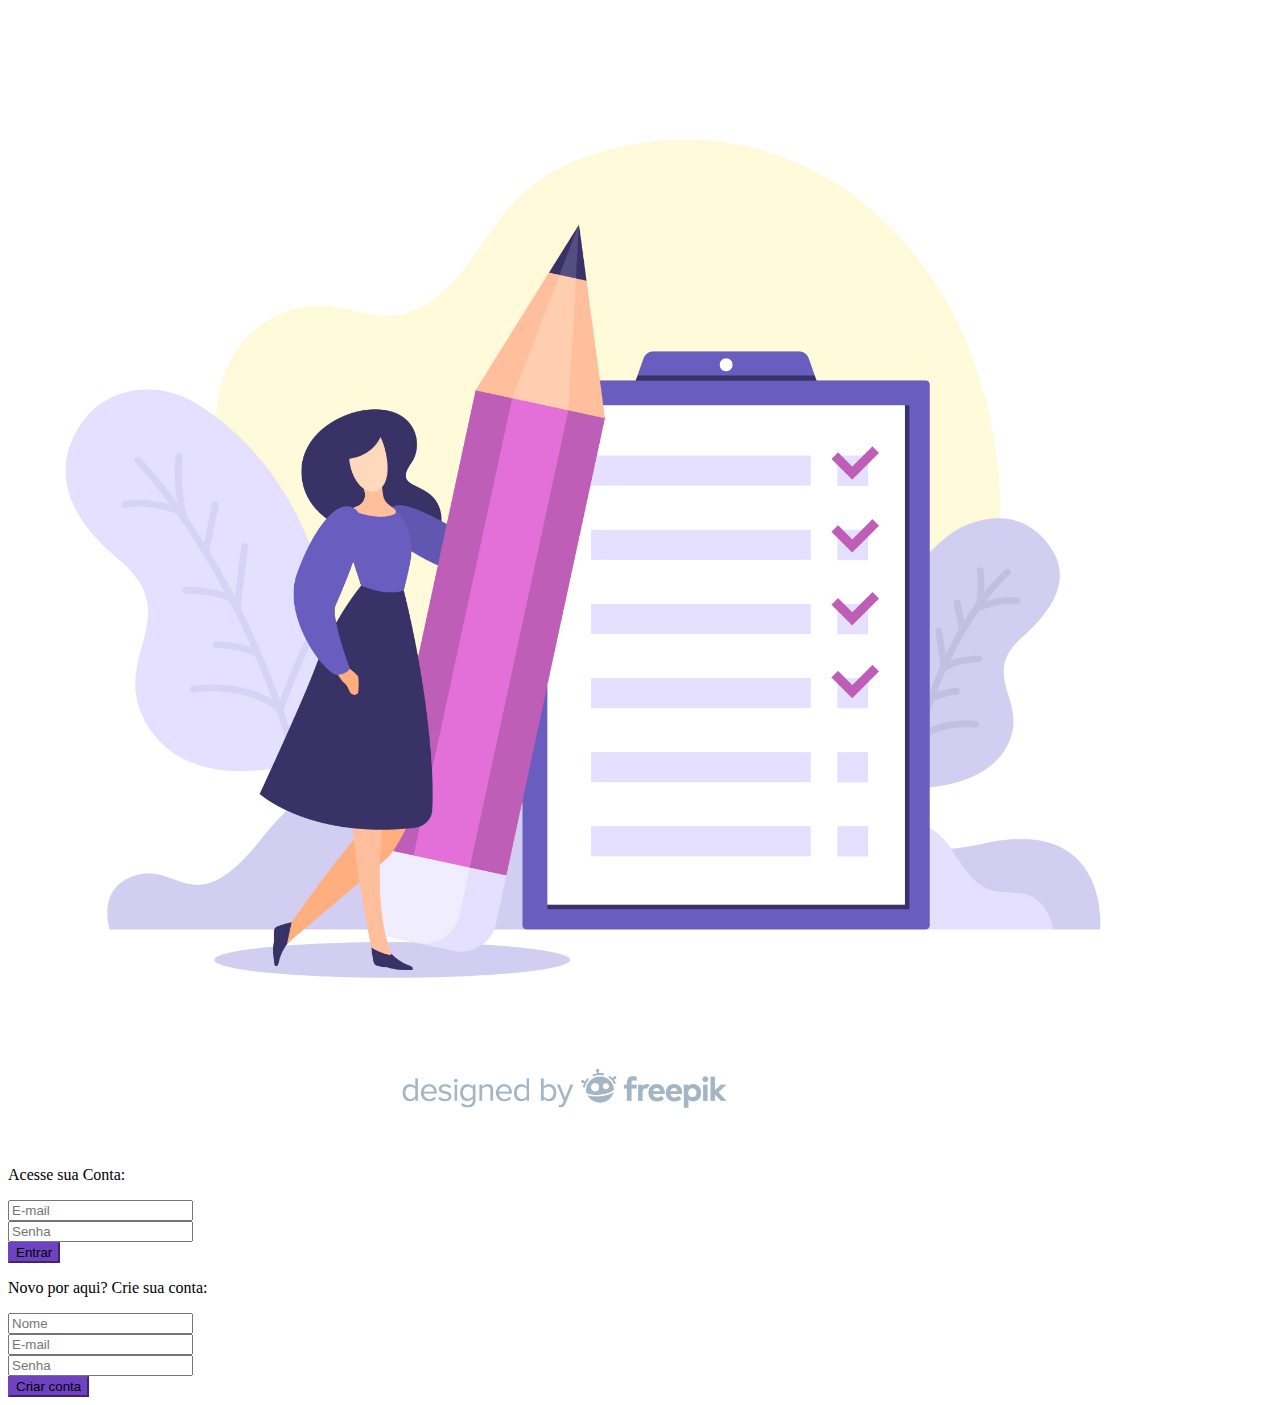
<file: index.html>
<!DOCTYPE html>
<html lang="en">
  <head>
    <meta charset="UTF-8" />
    <meta name="viewport" content="width=device-width, initial-scale=1.0" />
    <title>To do complete</title>
    <link rel="stylesheet" href="style.css" />

    <!-- Bootstrap ----------------------->

    <!-- Bootstrap CSS -->
    <link
      rel="stylesheet"
      href="https://cdn.jsdelivr.net/npm/bootstrap@5.3.2/dist/css/bootstrap.min.css"
      integrity="sha384-T3c6CoIi6uLrA9TneNEoa7RxnatzjcDSCmG1MXxSR1GAsXEV/Dwwykc2MPK8M2HN"
      crossorigin="anonymous"
    />

    <!-- jQuery -->
    <script
      src="https://code.jquery.com/jquery-3.6.0.min.js"
      integrity="sha384-vtXRMe3mGCbOeY7l30aIg8H9p3GdeSe4IFlP6G8JMa7o7lXvnz3GFKzPxzJdPfGK"
      crossorigin="anonymous"
    ></script>

    <!-- Popper.js and Bootstrap JS Bundle -->
    <script
      src="https://cdn.jsdelivr.net/npm/@popperjs/core@2.11.8/dist/umd/popper.min.js"
      integrity="sha384-I7E8VVD/ismYTF4hNIPjVp/Zjvgyol6VFvRkX/vR+Vc4jQkC+hVqc2pM8ODewa9r"
      crossorigin="anonymous"
    ></script>
    <script
      src="https://cdn.jsdelivr.net/npm/bootstrap@5.3.2/dist/js/bootstrap.bundle.min.js"
      integrity="sha384-C6RzsynM9kWDrMNeT87bh95OGNyZPhcTNXj1NW7RuBCsyN/o0jlpcV8Qyq46cDfL"
      crossorigin="anonymous"
    ></script>

    <!-- end bootStrap ------------------->
  </head>

  <body>
    <!-- <nav><h1>Bem-vindo Usuário</h1></nav> -->

    <div
      class="startPage w-100 h-100 d-flex align-items-center justify-content-center"
    >
      <div class="img-to-do w-50 h-100">
        <img src="./img/toDoImg.jpg" alt="Imagem de to do" />
      </div>

      <div class="forms w-50 d-flex align-items-center flex-column">
        <form class="form">
          <div class="mb-3">
            <p>Acesse sua Conta:</p>

            <input
              type="email"
              class="form-control"
              id="exampleInputEmail1"
              aria-describedby="emailHelp"
              placeholder="E-mail"
            />
          </div>
          <div class="mb-3">
            <input
              type="password"
              class="form-control"
              id="exampleInputPassword1"
              placeholder="Senha"
            />
          </div>

          <div class="button">
            <button
              type="button"
              class="btn btn-primary"
              onclick="redirectToTaskManager()"
            >
              Entrar
            </button>
          </div>
        </form>

        <form class="form">
          <p class="mb-3 mt-5">Novo por aqui? Crie sua conta:</p>

          <div class="mb-3">
            <input
              type="text"
              class="form-control"
              id="exampleInputName1"
              placeholder="Nome"
            />
          </div>

          <div class="mb-3">
            <input
              type="email"
              class="form-control"
              id="exampleInputEmail2"
              aria-describedby="emailHelp"
              placeholder="E-mail"
            />
          </div>
          <div class="mb-3">
            <input
              type="password"
              class="form-control"
              id="exampleInputPassword2"
              placeholder="Senha"
            />
          </div>

          <div class="button">
            <button
              type="button"
              class="btn btn-primary"
              onclick="criarConta()"
            >
              Criar conta
            </button>
          </div>
        </form>
      </div>
    </div>

    <!-- JS Code -->
    <!-- <script src="js/index.js" type="module"></script> -->

    <script src="./js/index.js"></script>
  </body>
</html>
</file>
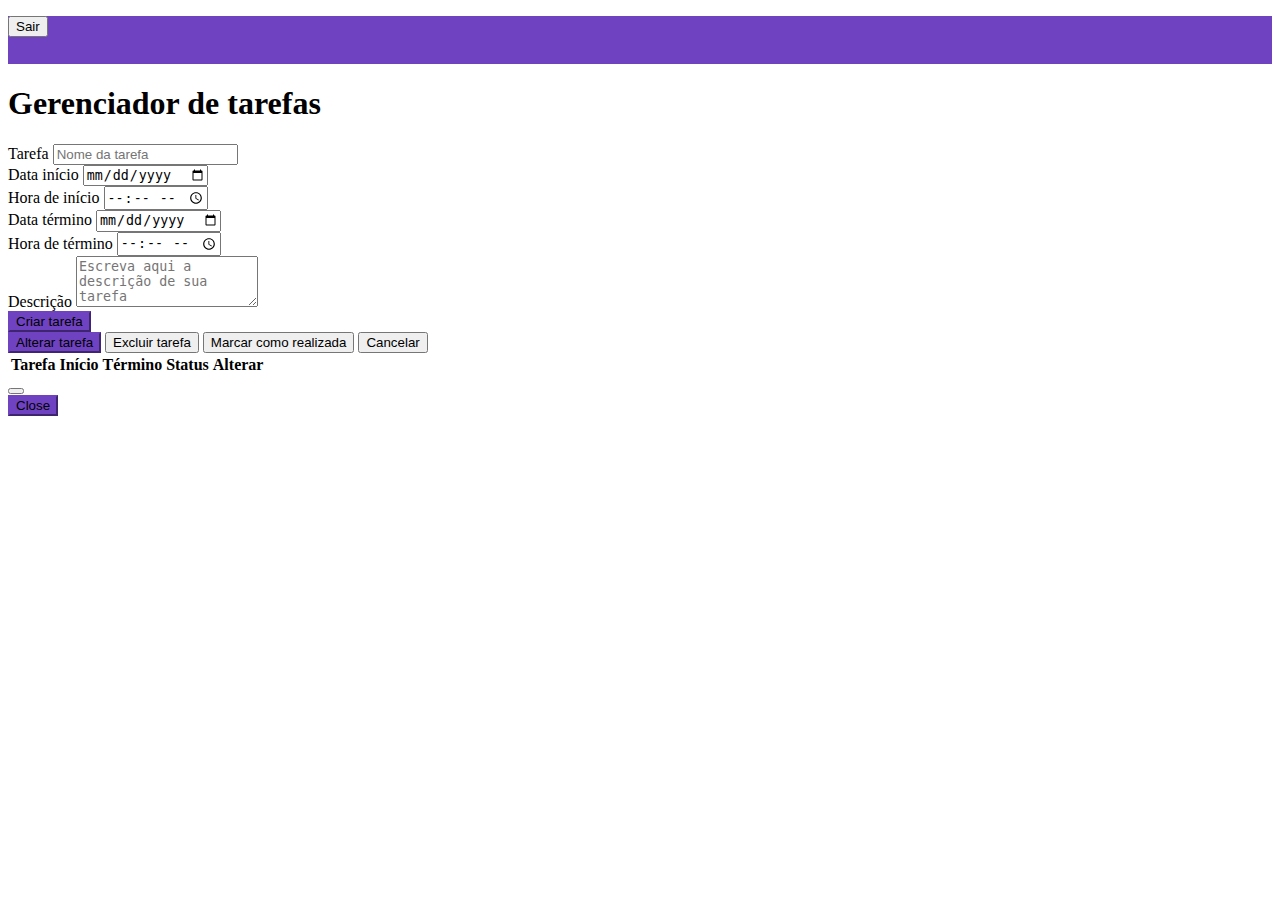
<file: pages/taskManager/taskManager.html>
<!DOCTYPE html>
<html lang="en">
  <head>
    <meta charset="UTF-8" />
    <meta name="viewport" content="width=device-width, initial-scale=1.0" />
    <title>Gerenciador de tarefas</title>
    <link rel="stylesheet" href="taskManager.css" />

    <!-- Bootstrap ----------------------->

    <!-- Bootstrap CSS -->
    <link
      rel="stylesheet"
      href="https://cdn.jsdelivr.net/npm/bootstrap@5.3.2/dist/css/bootstrap.min.css"
      integrity="sha384-T3c6CoIi6uLrA9TneNEoa7RxnatzjcDSCmG1MXxSR1GAsXEV/Dwwykc2MPK8M2HN"
      crossorigin="anonymous"
    />

    <!-- jQuery -->
    <script
      src="https://code.jquery.com/jquery-3.6.0.min.js"
      integrity="sha384-vtXRMe3mGCbOeY7l30aIg8H9p3GdeSe4IFlP6G8JMa7o7lXvnz3GFKzPxzJdPfGK"
      crossorigin="anonymous"
    ></script>

    <!-- Popper.js and Bootstrap JS Bundle -->
    <script
      src="https://cdn.jsdelivr.net/npm/@popperjs/core@2.11.8/dist/umd/popper.min.js"
      integrity="sha384-I7E8VVD/ismYTF4hNIPjVp/Zjvgyol6VFvRkX/vR+Vc4jQkC+hVqc2pM8ODewa9r"
      crossorigin="anonymous"
    ></script>
    <script
      src="https://cdn.jsdelivr.net/npm/bootstrap@5.3.2/dist/js/bootstrap.bundle.min.js"
      integrity="sha384-C6RzsynM9kWDrMNeT87bh95OGNyZPhcTNXj1NW7RuBCsyN/o0jlpcV8Qyq46cDfL"
      crossorigin="anonymous"
    ></script>

    <!-- end bootStrap ------------------->
  </head>

  <body>
    <nav
      class="d-flex justify-content-between w-100 ps-2 align-items-center text-light"
    >
      <p class="m-0" id="welcomeMessage"></p>
      <button
        type="button"
        class="btn btn-light me-5"
        onclick="realizarLogoff()"
      >
        Sair
      </button>
    </nav>

    <div>
      <div class="containerTaskManager m-auto">
        <div class="m-5 d-flex justify-content-center">
          <h1>Gerenciador de tarefas</h1>
        </div>

        <form class="row g-3">
          <div class="col-12">
            <label class="form-label">Tarefa</label>
            <input
              type="text"
              class="form-control"
              id="inputTask"
              placeholder="Nome da tarefa"
            />
          </div>

          <div class="col-md-6">
            <label class="form-label">Data início</label>
            <input type="date" class="form-control" id="inputStartDate" />
          </div>

          <div class="col-md-6">
            <label for="inputStartTime" class="form-label"
              >Hora de início</label
            >
            <input type="time" class="form-control" id="inputStartTime" />
          </div>

          <div class="col-md-6">
            <label class="form-label">Data término</label>
            <input type="date" class="form-control" id="inputEndDate" />
          </div>

          <div class="col-md-6">
            <label class="form-label">Hora de término</label>
            <input type="time" class="form-control" id="inputEndTime" />
          </div>

          <div class="mb-3">
            <label for="formControlTextarea1" class="form-label"
              >Descrição</label
            >
            <textarea
              class="form-control"
              id="formControlTextarea1"
              rows="3"
              placeholder="Escreva aqui a descrição de sua tarefa"
            ></textarea>
          </div>

          <div class="listButoons">
            <div class="col-12 d-flex justify-content-center" id="criarTarefa">
              <button
                type="submit"
                class="btn btn-primary"
                onClick="adicionarTarefa()"
              >
                Criar tarefa
              </button>
            </div>

            <!-- Quando clica no botão Alterar -->
            <div
              class="d-flex justify-content-center gap-2 d-none"
              id="alterarDiv"
            >
              <button
                type="button"
                class="btn btn-primary"
                onclick="alterarTarefa()"
              >
                Alterar tarefa
              </button>
              <button
                type="button"
                class="btn btn-danger"
                onclick="excluirTarefa()"
              >
                Excluir tarefa
              </button>
              <button
                type="button"
                class="btn btn-success"
                id="btn-Realizada"
                onclick="toggleStatusRealizada()"
              >
                Marcar como realizada
              </button>
              <button
                type="button"
                class="btn btn-warning"
                onclick="cancelarAlteracao()"
              >
                Cancelar
              </button>
            </div>
          </div>
        </form>
      </div>

      <div class="tableContainer">
        <div class="mt-5 mb-5 taskList mx-auto tableContent">
          <table class="table table-striped">
            <thead>
              <tr>
                <th scope="col">Tarefa</th>
                <th scope="col">Início</th>
                <th scope="col">Término</th>
                <th scope="col">Status</th>
                <th scope="col">Alterar</th>
              </tr>
            </thead>
            <tbody id="taskListContainer"></tbody>
          </table>

          <div>
            <div></div>
          </div>
        </div>
      </div>
    </div>

    <!-- Modal Descrição -->
    <div id="createModal">
      <div
        class="modal fade"
        id="modal"
        tabindex="-1"
        aria-labelledby="modalLabel"
        aria-hidden="true"
      >
        <div class="modal-dialog" id="modal-dialog">
          <div class="modal-content">
            <div class="modal-header" id="modal-header">
              <!-- <h1 class="modal-title fs-5" id="modalLabel"> Nome da Tarefa</h1> -->
              <button
                type="button"
                class="btn-close"
                data-bs-dismiss="modal"
                aria-label="Close"
              ></button>
            </div>

            <div class="modal-body" id="modalBody">
              <!-- <p>Descrição</p> -->
            </div>

            <div class="modal-footer">
              <button
                type="button"
                class="btn btn-primary"
                data-bs-dismiss="modal"
              >
                Close
              </button>
            </div>
          </div>
        </div>
      </div>
    </div>

    <!-- End Modal Descrição -->

    <script src="../../js/taskManager.js"></script>
  </body>
</html>
</file>
<file: style.css>
:root {
  --primary: #6f42c1;
}

.bg-primary,
.btn-primary {
  background-color: var(--primary) !important;
  border-color: var(--primary) !important;
}

.bg-primary,
.btn-primary:hover {
  background-color: #695dbf !important;
}

.form {
  width: 50%;
}

img {
  width: 90%;
}

@media (max-width: 900px) {
  .startPage {
    width: 100%;
    height: 100%;
    margin-top: 3rem;
  }
  .img-to-do {
    display: none;
  }

  .form {
    width: 100%;
  }
  .button {
    display: flex;
    align-items: center;
    justify-content: center;
  }
}
</file>
<file: pages/taskManager/taskManager.css>
:root {
  --primary: #6f42c1;
}

.btn-primary {
  background-color: var(--primary) !important;
  border-color: var(--primary) !important;
}

.btn-primary:hover {
  background-color: #695dbf !important;
}

nav {
  background: #6f42c1;
  height: 3rem;
}

.containerTaskManager {
  width: 40%;
}

.tableContent {
  width: 80%;
}

@media (max-width: 900px) {
  .containerTaskManager {
    width: 90%;
  }

  .tableContent {
    width: 95%;
  }
}
</file>
